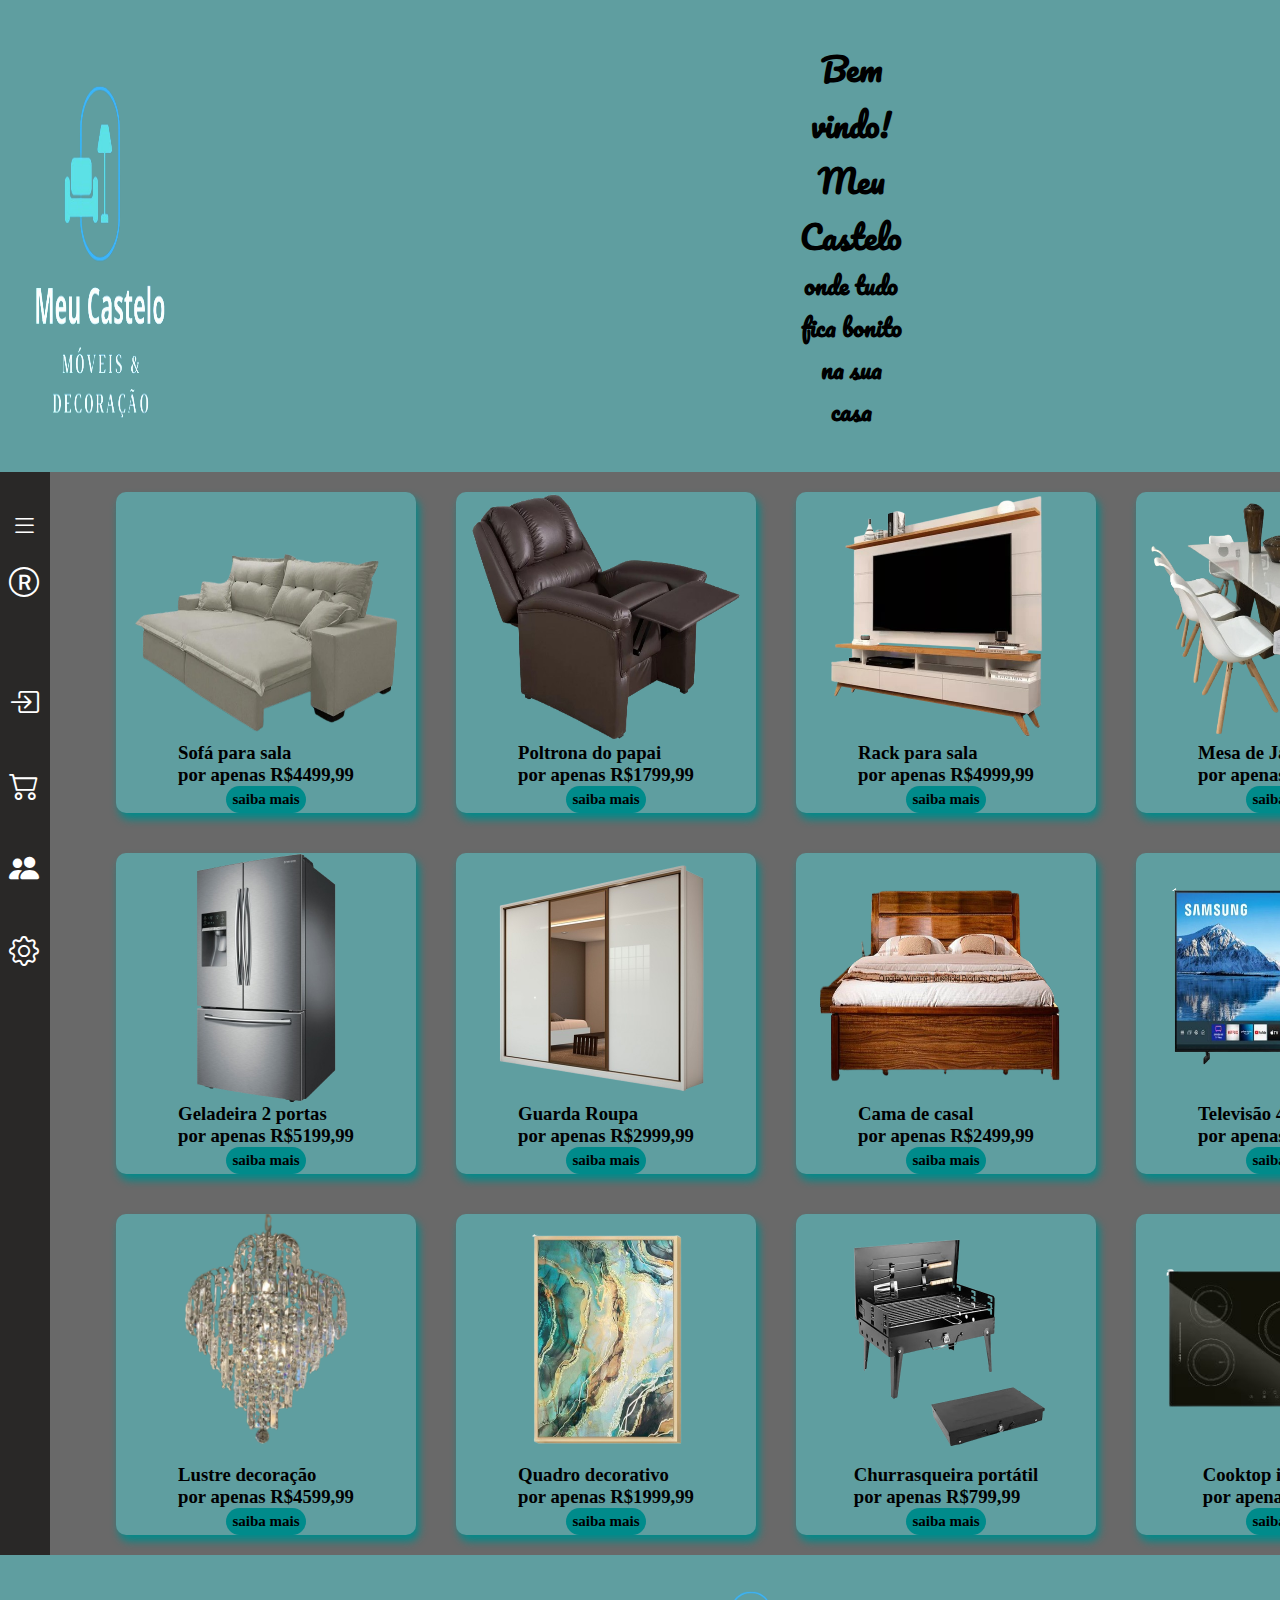
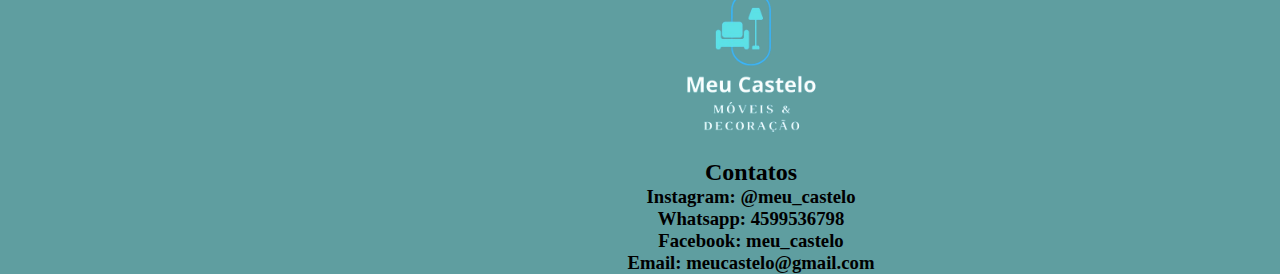
<file: index.html>
<!DOCTYPE html>
<html lang="en">
    <head>
        <meta charset="UTF-8">
        <meta name="viewport" content="width=device-width, initial-scale=1.0">
        <title>Meu Castelo</title>
        <link rel="preconnect" href="https://fonts.googleapis.com">
        <link rel="preconnect" href="https://fonts.gstatic.com" crossorigin>
        <link href="https://fonts.googleapis.com/css2?family=Pacifico&display=swap" rel="stylesheet">
        <link rel="stylesheet" href="style.css">
        <link rel="stylesheet" href="https://cdn.jsdelivr.net/npm/bootstrap-icons@1.10.3/font/bootstrap-icons.css">
    </head>
    


    <!-- modificando o Header colocando imagens e o class da fonte-->
<body class="tudo">
    <header class="pacifico-regular">
            <img src="imagens/logotipo.png" alt="logotipo" class="logotipo">
            <div class="texto">
                <div>
                    <h1>Bem vindo! Meu Castelo</h1><h2>onde tudo fica bonito na sua casa</h2>
                </div>
            </div>
    </header>
    <!--termino da modificação do Header-->



    <!-- começo do MENU RETRÁTIL no ASIDE-->
    <aside>
        <nav class="menu-lateral">
            <div class="expandir">
                <i class="bi bi-list"></i>
            </div>
            <ul class="ull">
                <li class="item-menu">
                    <a href="#">
                        <span class="icon"><i class="bi bi-r-circle" class="icon-cadastro"></i></span>
                        <span class="text-link">Cadastrar-se</span>
                    </a>
                </li>
                <li class="item-menu">
                    <a href="#">
                        <span class="icon"><i class="bi bi-box-arrow-in-right"></i></span>
                        <span class="text-link">Login</span>
                    </a>
                </li>
                <li class="item-menu">
                    <a href="#">
                        <span class="icon"><i class="bi bi-cart2"></i></i></span>
                        <span class="text-link">Carrinho</span>
                    </a>
                </li>
                <li class="item-menu">
                    <a href="#">
                        <span class="icon"><i class="bi bi-people-fill"></i></span>
                        <span class="text-link">Perfil</span>
                    </a>
                </li>
                <li class="item-menu">
                    <a href="#">
                        <span class="icon"><i class="bi bi-gear"></i></i></span>
                        <span class="text-link">Configurações</span>
                    </a>
                </li>
            </ul>
        </nav>
    </aside>
    <!--término do MENU RETRÁTIL no ASIDE-->



    <main class="base"> 
    <!-- adicionando as imagens e legendas do Card-->
        <section class="caixa_mae">
        <div class="produto-wrapper">
            <img src="imagens/sofa.png" class="sofa">
            <h3>Sofá para sala <br> por apenas R$4499,99</h3>
            <a href="www.google">saiba mais</a>
        </div>
        <div class="produto-wrapper">
            <img src="imagens/papai.png" class="sofa">
            <h3>Poltrona do papai<br> por apenas R$1799,99</h3>
            <a href="www.google">saiba mais</a>
        </div>
        <div class="produto-wrapper">
            <img src="imagens/rack.png" class="sofa">
            <h3>Rack para sala<br> por apenas R$4999,99</h3>
            <a href="www.google">saiba mais</a>
        </div>
        <div class="produto-wrapper">
            <img src="imagens/mesa.png" class="sofa">
            <h3>Mesa de Jantar <br> por apenas R$5299,99</h3>
            <a href="www.google">saiba mais</a>
        </div>
        <div class="produto-wrapper">
            <img src="imagens/geladeira.png" class="sofa">
            <h3>Geladeira 2 portas <br> por apenas R$5199,99</h3>
            <a href="www.google">saiba mais</a>
        </div>
        <div class="produto-wrapper">
            <img src="imagens/guardaroupa.png" class="sofa">
            <h3>Guarda Roupa  <br> por apenas R$2999,99</h3>
            <a href="www.google">saiba mais</a>
        </div>
        <div class="produto-wrapper">
            <img src="imagens/cama.png" class="sofa">
            <h3>Cama de casal <br> por apenas R$2499,99</h3>
            <a href="www.google">saiba mais</a>
        </div>
        <div class="produto-wrapper">
            <img src="imagens/televisao.png" class="sofa">
            <h3>Televisão 4K Smart <br> por apenas R$3199,99</h3>
            <a href="primeira_loja-main/primeira_loja-main/produto.html" target="_blank">saiba mais</a>
        </div>
        <div class="produto-wrapper">
            <img src="imagens/lustre.png" class="sofa">
            <h3>Lustre decoração <br> por apenas R$4599,99</h3>
            <a href="www.google">saiba mais</a>
        </div>
        <div class="produto-wrapper">
            <img src="imagens/quadro.png" class="sofa">
            <h3>Quadro decorativo <br> por apenas R$1999,99</h3>
            <a href="www.google">saiba mais</a>
        </div>
        <div class="produto-wrapper">
            <img src="imagens/churrasqueira.png" class="sofa">
            <h3>Churrasqueira portátil <br> por apenas R$799,99</h3>
            <a href="www.google">saiba mais</a>
        </div>
        <div class="produto-wrapper">
            <img src="imagens/cooktop.png" class="sofa">
            <h3>Cooktop indução <br> por apenas R$699,99</h3>
            <a href="www.google">saiba mais</a>
        </div>
    <!--termino das imgaens e legendas do card--> 
    
    
    
    <!-- modificando o FOOTER-->
        </section>
    </main>
    <footer class="contatos" >
        <img class="logotipoo" src="imagens/logotipo.png" alt="logotipo">
        <h2>Contatos</h2>
        <ul>
            <h3>Instagram: @meu_castelo</h3>
            <h3>Whatsapp: 4599536798</h3>
            <h3>Facebook: meu_castelo</h3>
            <h3>Email: meucastelo@gmail.com</h3>
        </ul>
    </footer>
    <!--termino da modificação do footer-->
</body>
</html>
</file>
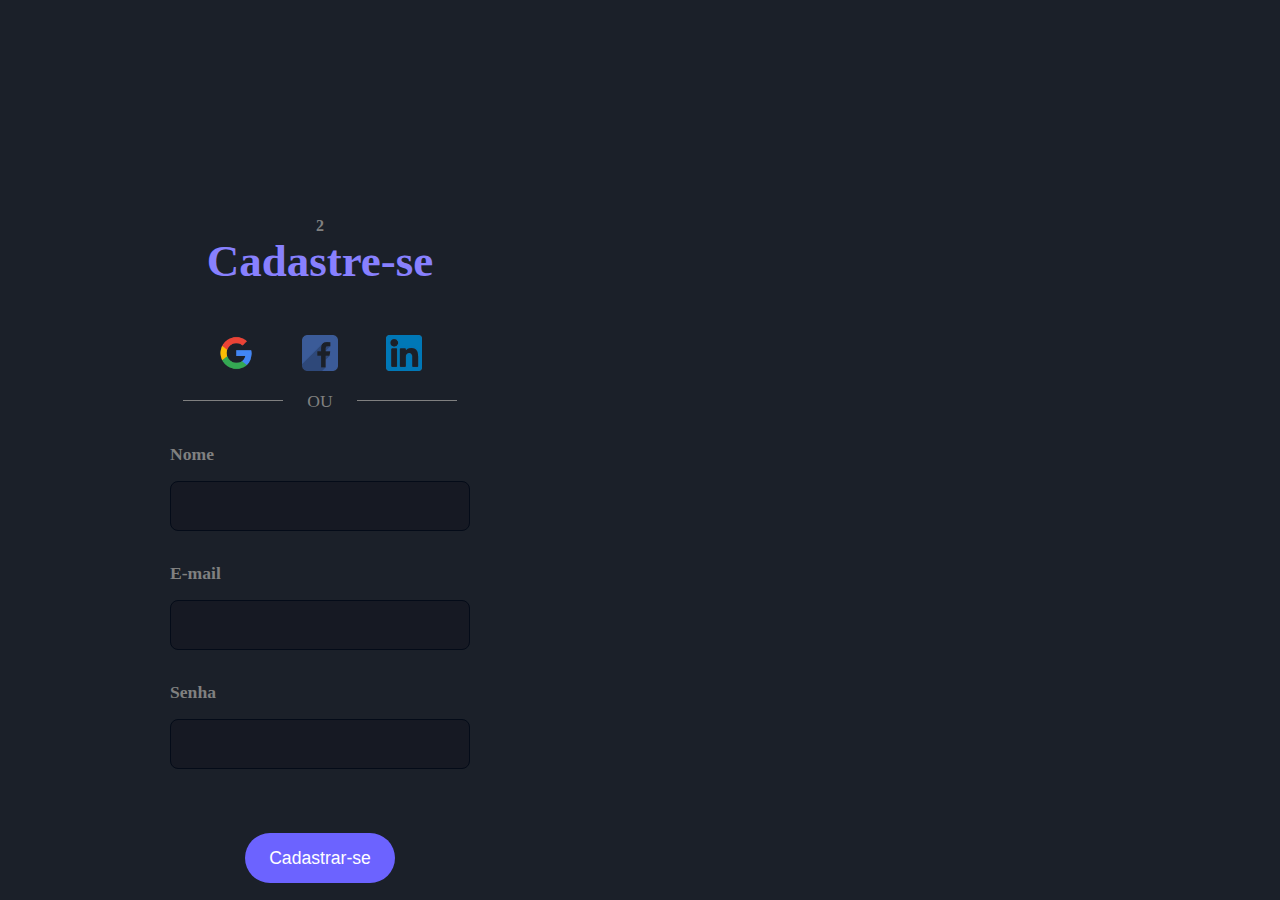
<file: cadastro.html>
<!DOCTYPE html>
<html lang="pt-br">
<head>
    <meta charset="UTF-8">
    <meta name="viewport" content="width=device-width, initial-scale=1.0">
    <title>Document</title>
    <link rel="stylesheet" href="cadastro.css">
</head>
<body>
    <main>
        <img class="logo" src="imagens/logotipo.png" alt="logotipo">2
        <h1>Cadastre-se</h1>
        <div class="social-media">
            <a href="#">
                <img src="imagens/google.png">
            </a>
            <a href="#">
                <img src="imagens/facebook.png">
            </a>
            <a href="#">
                <img src="imagens/linkedin.png">
            </a>
        </div>
        <div class="alternativo">
            <span>OU</span>
        </div>
        <form action="">
            <label for="Nome">
                <span>Nome</span>
                <input type="text" id="nome" nome="nome">
            </label>
            <label for="email">
                <span>E-mail</span>
                <input type="email" id="email" nome="email">
            </label>
            <label for="senha">
                <span>Senha</span>
                <input type="senha" id="senha" nome="senha">
            </label>
            <input type="submit" value="Cadastrar-se">
        </form>
    </main>
    <section class="images">
        
    </section>



    
</body>
</html>
</file>
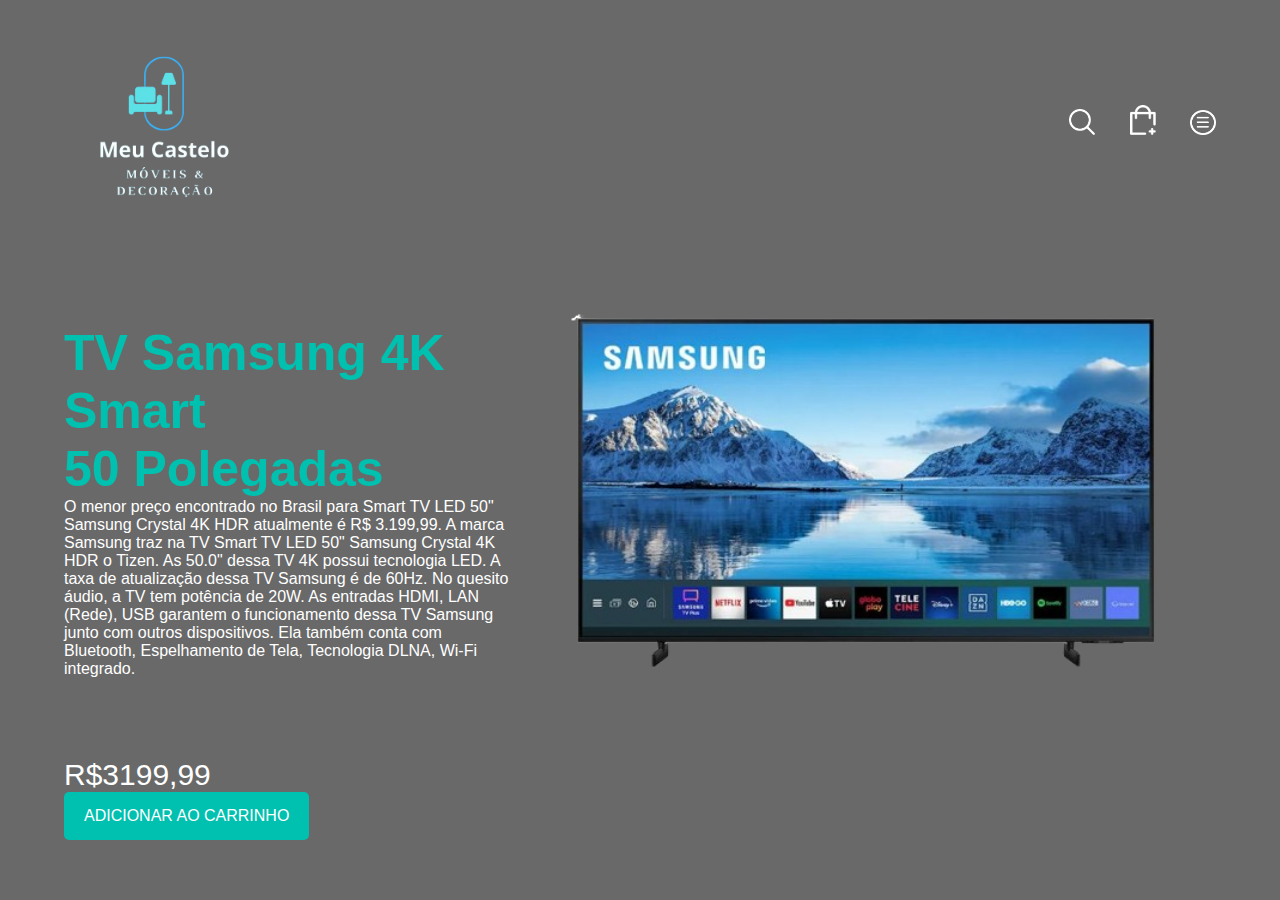
<file: produto.html>
<!DOCTYPE html>
<html lang="en">
<head>
    <meta charset="UTF-8">
    <meta name="viewport" content="width=device-width, initial-scale=1.0">
    <title>Meu Castelo-televisão</title>
    <link rel="preconnect" href="https://fonts.googleapis.com"> <link rel="preconnect" href="https://fonts.gstatic.com" crossorigin> <link href="https: //fonts.googleapis.com/css2?family=Poppins:ital,wght@0,100;0,200;0,300;0,400;0,500;0,600;0,700;0,800;0,900;1,100;1,200;1,300;1,400;1,500;1,600;1,700; 1.800;1.900&display=swap" rel="folha de estilo">
    <link rel="stylesheet" href="produto.css">
</head>
<body>
    <header>
    </header>

    <!--modificando o main colocando as imagens e classificando-->
    <main>
        <div class="menu">
            <div class="logo">
                <img class="logotipoo" src="imagens/logotipo.png">
            </div>
            <nav class="menu-items">
                <a href=""> <img src="imagens/search.png"></a>
                <a href=""> <img src="imagens/cart.png"></a>
                <a href=""> <img src="imagens/menu.png"></a>
            </nav>
        </div>
    </main>
    <!--termino da modificação do maim-->


    <!--modificando o texto da imgaem e classificando para altera-las-->
        <div class="mai">
            <div class="left">
                <h1>TV Samsung 4K</h1>
                <h1>Smart</h1>
                <h1>50 Polegadas</h1>
                <p>O menor preço encontrado no Brasil para Smart TV LED 50" Samsung Crystal 4K HDR atualmente é R$ 3.199,99.
                    A marca Samsung traz na TV Smart TV LED 50" Samsung Crystal 4K HDR o Tizen. As 50.0" dessa TV 4K possui tecnologia LED.
                     A taxa de atualização dessa TV Samsung é de 60Hz. No quesito áudio, a TV tem potência de 20W. As entradas HDMI, LAN (Rede), 
                     USB garantem o  funcionamento dessa TV Samsung junto com outros dispositivos.  Ela também conta com Bluetooth, Espelhamento de Tela, Tecnologia DLNA, Wi-Fi integrado.</p>
                    <span>R$3199,99</span>
                    <a href="">ADICIONAR AO CARRINHO</a>
            </div>
            <div class="rigth">
                <div class="img">
                <img class="logotipo" src="imagens/televisao.png">
                </div>
            </div>
        </div>
    </main>
    <!--termino da modificação dos textos-->
</body>
</html>
</file>
<file: style.css>
*{
    margin: 0;
    padding: 0;
    box-sizing: border-box;
}
header {
    width: 100%;
    display: flex;
}
.logotipo{
    width: 200px;
}

    
    /*aqui estou começando o grid*/
body{
    display: grid;
    grid-template-areas:
    "cabeca cabeca cabeca"
    "lateral meio meio"
    "pe pe pe";
    grid-template-columns: auto auto auto;
    grid-template-rows: auto auto auto;
}
header{
    grid-area: cabeca;
    background-color: cadetblue;
    text-align: center;
}
aside{
    grid-area: lateral;
    background-color: white;
}
main{
    grid-area: meio;
    background-color: dimgrey;
}
footer{
    grid-area: pe;
    background-color: cadetblue;
}
@media screen and (max-width: 820px){
    body{
        display: flex;
        flex-direction: column;
        grid-template-areas: 
        "cabeca"
        "lateral"
        "meio"
        "pe";
        grid-template-columns: auto;
        grid-template-rows: auto auto auto;
    }
}
@media screen and (max-width: 820px){
    header{
        display: flex;
        flex-direction: column;
        grid-template-areas: 
        "cabeca"
        "lateral"
        "meio"
        "pe";
        grid-template-columns: auto;
        grid-template-rows: auto auto auto;
    }
}
@media screen and (max-width: 820px){
    footer{
        display: flex;
        flex-direction: column;
        grid-template-areas: 
        "cabeca"
        "lateral"
        "meio"
        "pe";
        grid-template-columns: auto;
        grid-template-rows: auto auto auto;
    }
}
    /*termino do grid*/


    /*aqui estou iniciando o card*/
.caixa_mae{
    display: flex;
    flex-wrap: wrap;
    justify-content: center;
}
.produto-wrapper{
    border-radius: 10px;
    width: 300px;
    height: 450;
    display: flex;
    flex-direction: column;
    justify-content: center;
    align-items: center;
    margin: 20px;
    background-color: cadetblue;
    transition: 0.5s;
    box-shadow: 3px 6px 9px darkcyan;
}
.produto-wrapper :hover{
    background-color: darkcyan;
    transition: 1s;
    border-radius: 15px;
    padding: 10px 10px;
}
.produto-weapper img{
    height: 280px;
    border-radius: 5px;
}
.produto-weapper a:hover{
    background-color: cadetblue;
    color: rgb(12, 7, 0)
}
.caixa_mae a{
    background-color: darkcyan;
    border-radius: 80px;
    padding: 5px;
    width: 80px;
    text-align: center;
    text-decoration: none;
    color: black;
    font-weight: 600;
    font-size: 15px;
}
    /*termino do card*/




    /* modificações no header, footer e main*/
.sofa{
    height: 250px;
    max-width: 270px;
}
.logotipoo{
    width: 200px;
}
.contatos{
    text-align: center;
    align-items: center;
}
.texto{
    text-align: center;
    align-items: center;
    padding: 40px 600px;
    display: flex;
    color: black;
}
    /*termino das modificações no header, footer e main*/




    /* fonte de letra no header*/
.pacifico-regular {
    font-family: "Pacifico", cursive;
    font-style: normal;
}
    /*termino da fonte*/

.menu-item img{
    width: 35px;
    padding: 12px 5px;
}


    /*Começo Menu Retrátil*/ 

nav.menu-lateral{
    width: 50px;
    height: 100%;
    background-color: rgb(41, 40, 39);
    padding: 40px 0 40px 1%;
    transition: .2s;
}
nav.menu-lateral:hover{
    width: 300px;
}

.expandir{
    width: 100%;
    padding-left: 10px;
}
.expandir i{
    color: white;
    font-size: 27px;
}
.ull{
    height: 100%;

}
ul li.item-menu:hover{
    transition: 1.5s;
}

ul li.item-menu:hover{
    background: darkcyan;

}

ul li.item-menu a{
    color: white;
    text-decoration: none;
    font-size: 20px;
    padding: 20px 4%;
    display: flex;
    line-height: 40px;
}

ul li.item-menu a .text-link{
    margin-left: 30px;

}

ul li.item-menu a .icon i{
    font-size: 30px;
    margin-left: 7px;
}
    /*Término Menu Retrátil*/
</file>
<file: cadastro.css>
* {
    margin: 0;
    padding: 0;
    border: 0;
    box-sizing: border-box;
}
body{
    background: #1b2029;
    color: gray;
    font-weight: 700;
    display: flex;
    min-height: 100vh;
}
main{
    width: 50vw;
    display: flex;
    flex-direction: column;
    align-items: center;
    justify-content: center;
    
}

.logo{
    padding-left: 2400px;
    height: 200px;
}

main h1{
    color: #8880FE;
    font-size: 45px;
    margin-bottom: 3rem;
}
main .social-media{
    display: flex;
    align-content: center;
}

main .social-media a{
    text-decoration: none;
}

main .social-media img{
    width: 36px;
    margin-left: 3rem;
}
main .social-media a:first-child img{
    margin-left: 0;
}
main form{
    display: flex;
    flex-direction: column;
    align-items: center;
}
main form label{
    display: flex;
    flex-direction: column;
}
main form label span{
    font-size: 1.1rem;
    margin-top: 2rem;
}
main form input{
    background: #161923;
    width: 300px;
    height: 50px;
    padding: 0 0.5rem;
    margin-top: 1rem;
    outline: none;
    color: gray;
    font-size: 1.2rem;
    border: 1px solid #040B18;
    border-radius: 8px;
}
main form input[type="submit"]{
    cursor: pointer;
    width: 50%;
    margin-top: 4rem;
    border: none;
    border-radius: 32px;
    background: #6C63FF;
    color: white;
    font-size: 1.1rem;
    transition: 1.5s;
}
main form input[type="submit"]:hover{
    background: #5952d4;
}

main .alternativo{
    margin-top: 1rem;
}

main .alternativo span{
    font-size: 1.1rem;
    font-weight: 400;
    position: relative;
}
main .alternativo span::before, main .alternativo span::after{
    position: absolute;
    content: '';
    height: 1px;
    width: 100px;
    bottom: 50%;
    background: gray;
    right: 50px;
}

main .alternativo span::after{
    left: 50px;
}
</file>
<file: produto.css>
*{
    margin: 0;
    padding: 0;
    box-sizing: border-box;
    font-family: 'Poppins',sans-serif;
}
body{
    background-color: dimgrey;
}

    /*aqui estou modificando as imagens do main logo, search, menu e cart*/
.menu{
    display: flex;
    justify-content: space-between;
    align-items: center;
    padding: 20px 5%;
}
.logo img{
    width: 200px;
}
.menu-items a img{
    width: 26px;
}
.menu-items a{
    margin-left: 30px;
}
.mai{
    width: 100%;
    background-color: dimgrey;
    padding: 0 5%;
    display: flex;
}
.left{
    display: flex;
    flex-direction: column;
    justify-content: flex-start;
    height: 100%;
    width: 100%;
    margin-top: 80px;
}
    /*termino das modificações das imagens*/



    /*aqui estou modificando os textos das descrições*/
.left h1{
    font-size: 50px;
    color: #00C0AF;
}
.left p{
    color: white;
    margin-bottom: 80px;
}
.left span{
    font-size: 30px;
    font-weight: 500;
    color: white;
}
.left a{
    text-decoration: none;
    color: white;
    background-color: #00C0AF;
    width: fit-content;
    padding: 15px 20px;
    border-radius: 5px;
}
.rigth{
    width: 100%;
    display: flex;
    justify-content: center;
    align-items: flex-start;
}
.logotipo{
    width: 700px;
    height: 500px;
}
    /*termino das modificações dos textos*/
@media screen and (max-width: 820px){
    main{
        background-color: darkslategray;
        display: flex;
        flex-direction: column;
    }
    .mai{
        background-color: darkslategrey;
        display: flex;
        flex-direction: column;
    }
}
</file>
